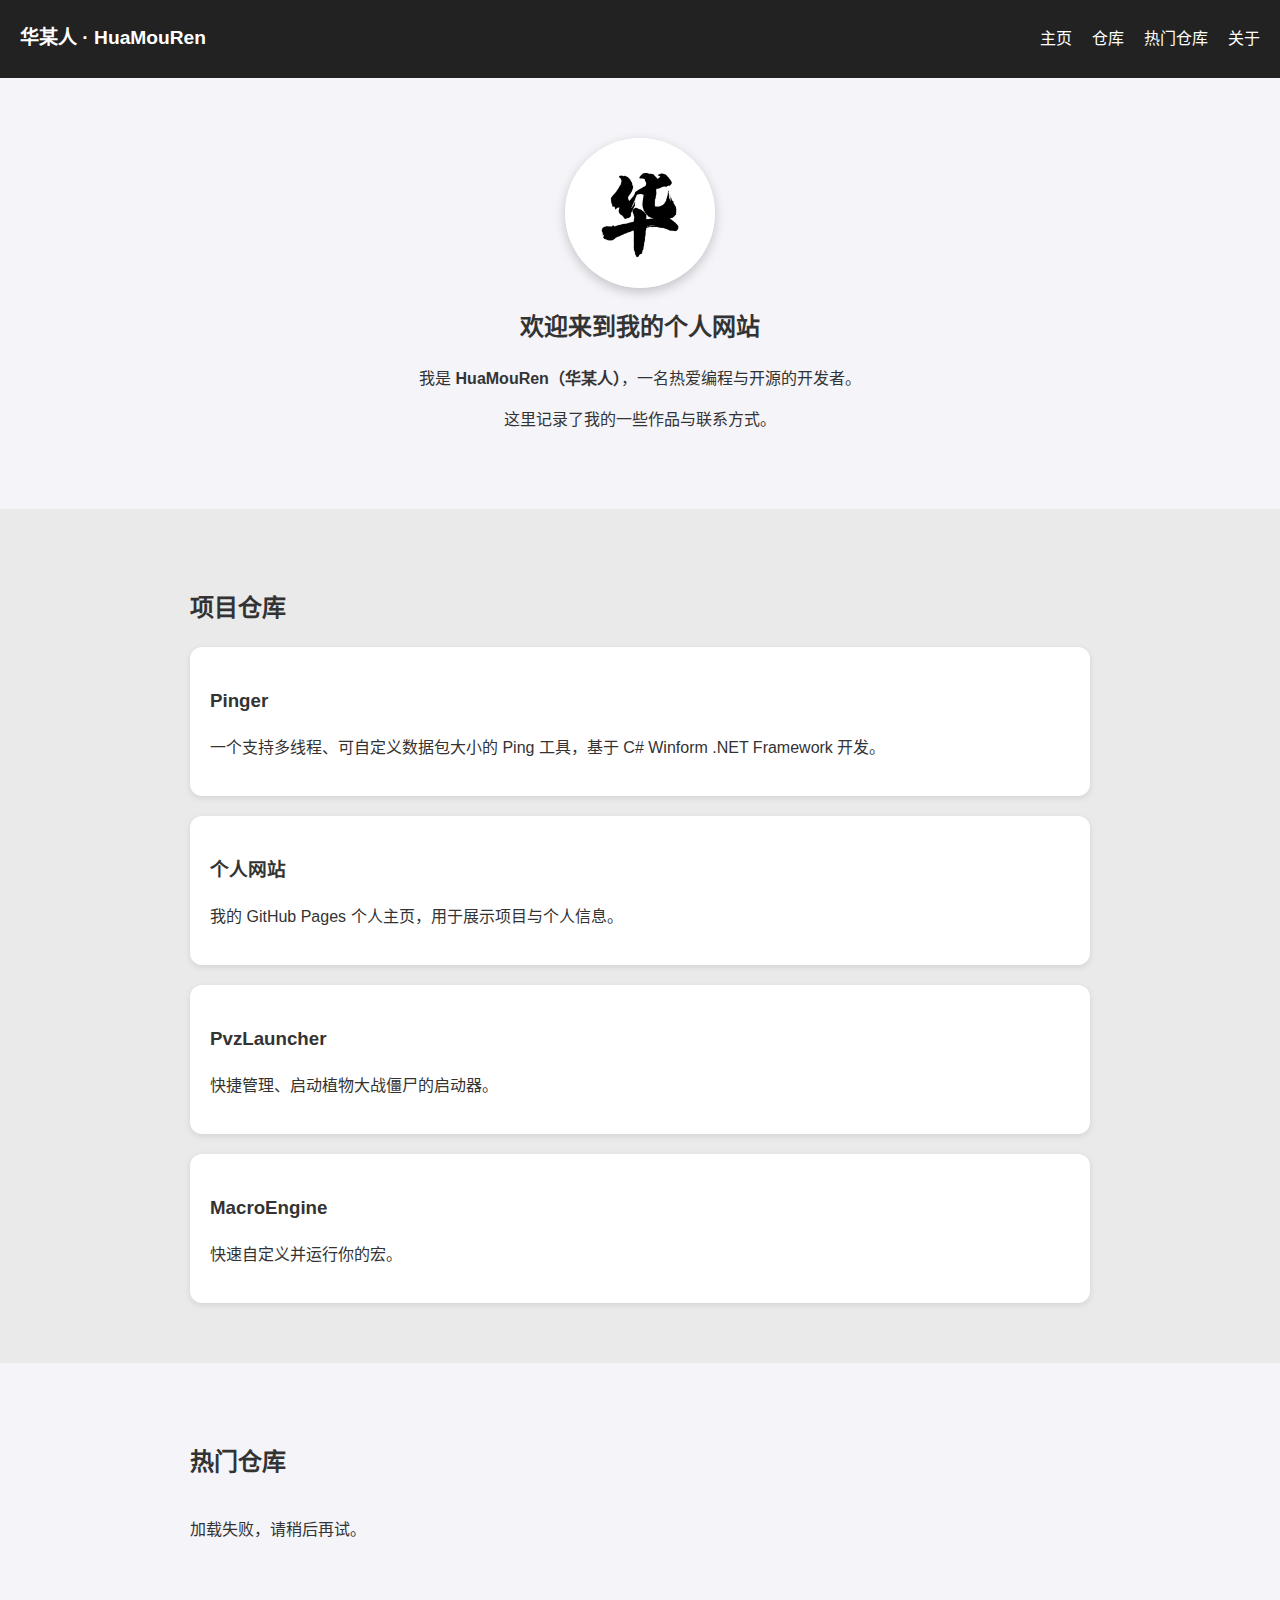
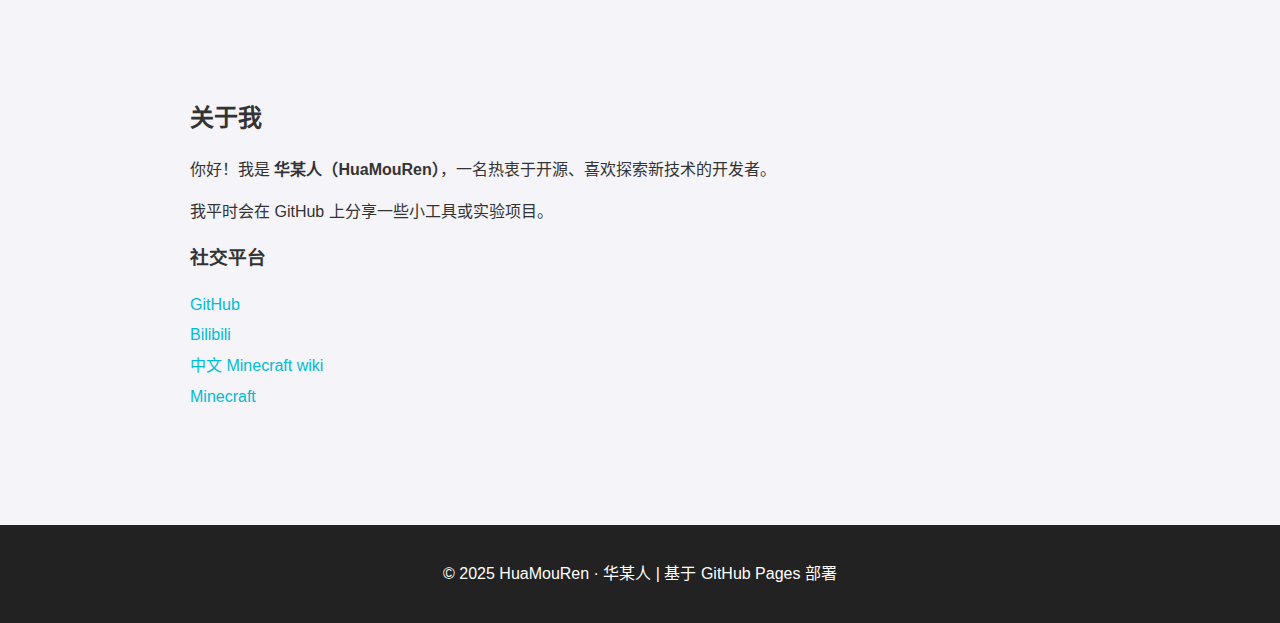
<file: index.html>
<!DOCTYPE html>
<html lang="zh-CN">

<head>
    <meta charset="UTF-8">
    <meta name="viewport" content="width=device-width, initial-scale=1.0">
    <title>HuaMouRen 的个人网站</title>
    <!-- 网站图标（头像） -->
    <link rel="icon" type="image/png" href="assets/avatar.png">
    <link rel="stylesheet" href="css/style.css">
</head>

<body>
    <!-- 导航栏 -->
    <header>
        <nav>
            <h1 class="logo">华某人 · HuaMouRen</h1>
            <ul class="nav-links">
                <li><a href="#home">主页</a></li>
                <li><a href="#repos">仓库</a></li>
                <li><a href="#top-repos">热门仓库</a></li>
                <li><a href="#about">关于</a></li>
            </ul>
        </nav>
    </header>

    <!-- 主页 -->
    <section id="home" class="section">
        <div class="container home-container">
            <img src="assets/avatar.png" alt="HuaMouRen 头像" class="avatar">
            <h2>欢迎来到我的个人网站</h2>
            <p>我是 <b>HuaMouRen（华某人）</b>，一名热爱编程与开源的开发者。</p>
            <p>这里记录了我的一些作品与联系方式。</p>
        </div>
    </section>

    <!-- 仓库（手动维护） -->
    <section id="repos" class="section alt">
        <div class="container">
            <h2>项目仓库</h2>
            <div class="repos-list">
                <div class="repo-card">
                    <h3><a href="https://github.com/IsHuaMouRen/Pinger" target="_blank">Pinger</a></h3>
                    <p>一个支持多线程、可自定义数据包大小的 Ping 工具，基于 C# Winform .NET Framework 开发。</p>
                </div>
                <div class="repo-card">
                    <h3><a href="https://github.com/IsHuaMouRen/IsHuaMouRen.github.io" target="_blank">个人网站</a></h3>
                    <p>我的 GitHub Pages 个人主页，用于展示项目与个人信息。</p>
                </div>
                <div class="repo-card">
                    <h3><a href="https://github.com/IsHuaMouRen/PvzLauncher" target="_blank">PvzLauncher</a></h3>
                    <p>快捷管理、启动植物大战僵尸的启动器。</p>
                </div>
                <div class="repo-card">
                    <h3><a href="https://github.com/IsHuaMouRen/MacroEngine" target="_blank">MacroEngine</a></h3>
                    <p>快速自定义并运行你的宏。</p>
                </div>
            </div>
        </div>
    </section>

    <!-- 热门仓库（自动获取前10个star最多的） -->
    <section id="top-repos" class="section">
        <div class="container">
            <h2>热门仓库</h2>
            <div id="top-repos-list" class="repos-list">
                <p>加载中...</p>
            </div>
        </div>
    </section>

    <!-- 关于 -->
    <section id="about" class="section">
        <div class="container">
            <h2>关于我</h2>
            <p>你好！我是 <b>华某人（HuaMouRen）</b>，一名热衷于开源、喜欢探索新技术的开发者。</p>
            <p>我平时会在 GitHub 上分享一些小工具或实验项目。</p>
            <h3>社交平台</h3>
            <ul class="social-links">
                <li><a href="https://github.com/IsHuaMouRen" target="_blank">GitHub</a></li>
                <li><a href="https://space.bilibili.com/1794899926" target="_blank">Bilibili</a></li>
                <li><a href="https://zh.minecraft.wiki/w/User:HuaMouRen" target="_blank">中文 Minecraft wiki</a></li>
                <li><a href="assets/MinecraftUsername.txt" target="_blank">Minecraft</a></li>
            </ul>
        </div>
    </section>

    <!-- 页脚 -->
    <footer>
        <p>© 2025 HuaMouRen · 华某人 | 基于 GitHub Pages 部署</p>
    </footer>

    <!-- GitHub API 脚本：获取前10个按 star 排序的仓库 -->
    <script>
        async function loadTopRepos() {
            const container = document.getElementById("top-repos-list");
            try {
                const response = await fetch("https://api.github.com/users/IsHuaMouRen/repos?per_page=100");
                const repos = await response.json();

                // 排序：按 stargazers_count 从大到小
                repos.sort((a, b) => b.stargazers_count - a.stargazers_count);

                // 取前10
                const top10 = repos.slice(0, 10);

                container.innerHTML = "";
                top10.forEach(repo => {
                    const div = document.createElement("div");
                    div.className = "repo-card";
                    div.innerHTML = `
            <h3><a href="${repo.html_url}" target="_blank">${repo.name}</a></h3>
            <p>${repo.description || "暂无描述"}</p>
            <p>⭐ ${repo.stargazers_count} | 🍴 ${repo.forks_count}</p>
          `;
                    container.appendChild(div);
                });
            } catch (error) {
                container.innerHTML = "<p>加载失败，请稍后再试。</p>";
            }
        }

        loadTopRepos();
    </script>
</body>

</html>
</file>
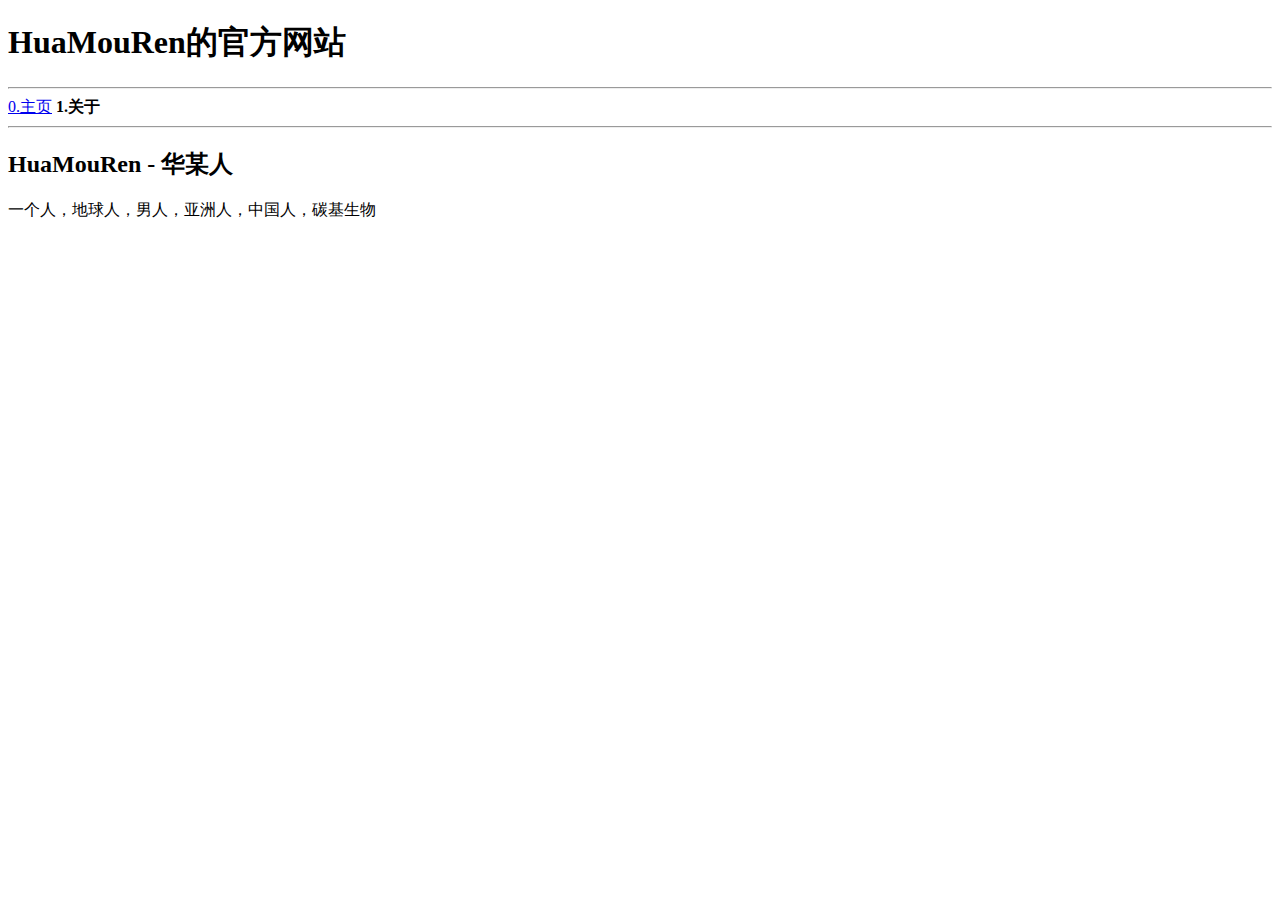
<file: about.html>
<!DOCTYPE html>
<html lang="zh_cn">
<head>
    <meta charset="UTF-8">
    <meta name="viewport" content="width=device-width, initial-scale=1.0">
    <title>HuaMouRen的官方网站 - 关于</title>
</head>
<body>

    <div class="nav">
        <h1>HuaMouRen的官方网站</h1>
        <hr>
        
        <a href="index.html">0.主页</a>
        <b>1.关于</b>
    
        <hr>
    </div>

    <div class="about">
        <h2>HuaMouRen - 华某人</h2>
    
        一个人，地球人，男人，亚洲人，中国人，碳基生物
    
    
    </div>

    
</body>
</html>
</file>
<file: css/style.css>
/* 全局样式 */
body {
    margin: 0;
    font-family: "Microsoft YaHei", sans-serif;
    background-color: #f4f4f9;
    color: #333;
    line-height: 1.6;
}

/* 导航栏 */
header {
    background: #222;
    color: #fff;
    padding: 10px 20px;
    position: sticky;
    top: 0;
    z-index: 1000;
}

nav {
    display: flex;
    justify-content: space-between;
    align-items: center;
}

.logo {
    font-size: 1.2rem;
}

.nav-links {
    list-style: none;
    display: flex;
    gap: 20px;
}

.nav-links a {
    color: #fff;
    text-decoration: none;
    transition: 0.3s;
}

.nav-links a:hover {
    color: #00bcd4;
}

/* 区块 */
.section {
    padding: 60px 20px;
}

.alt {
    background: #eaeaea;
}

.container {
    max-width: 900px;
    margin: auto;
}

/* 主页头像 */
.avatar {
    width: 150px;
    height: 150px;
    border-radius: 50%;
    display: block;
    margin: 0 auto 20px auto;
    box-shadow: 0 4px 12px rgba(0, 0, 0, 0.2);
}

.home-container {
    text-align: center;
}

/* 仓库卡片 */
.repos-list {
    display: grid;
    gap: 20px;
}

.repo-card {
    background: white;
    padding: 20px;
    border-radius: 12px;
    box-shadow: 0 2px 6px rgba(0, 0, 0, 0.1);
}

.repo-card h3 a {
    text-decoration: none;
    color: #333;
}

.repo-card h3 a:hover {
    color: #00bcd4;
}

/* 关于页 */
.social-links {
    list-style: none;
    padding: 0;
}

.social-links li {
    margin: 5px 0;
}

.social-links a {
    text-decoration: none;
    color: #00bcd4;
}

.social-links a:hover {
    text-decoration: underline;
}

/* 页脚 */
footer {
    text-align: center;
    padding: 20px;
    background: #222;
    color: #fff;
    margin-top: 40px;
}
</file>
